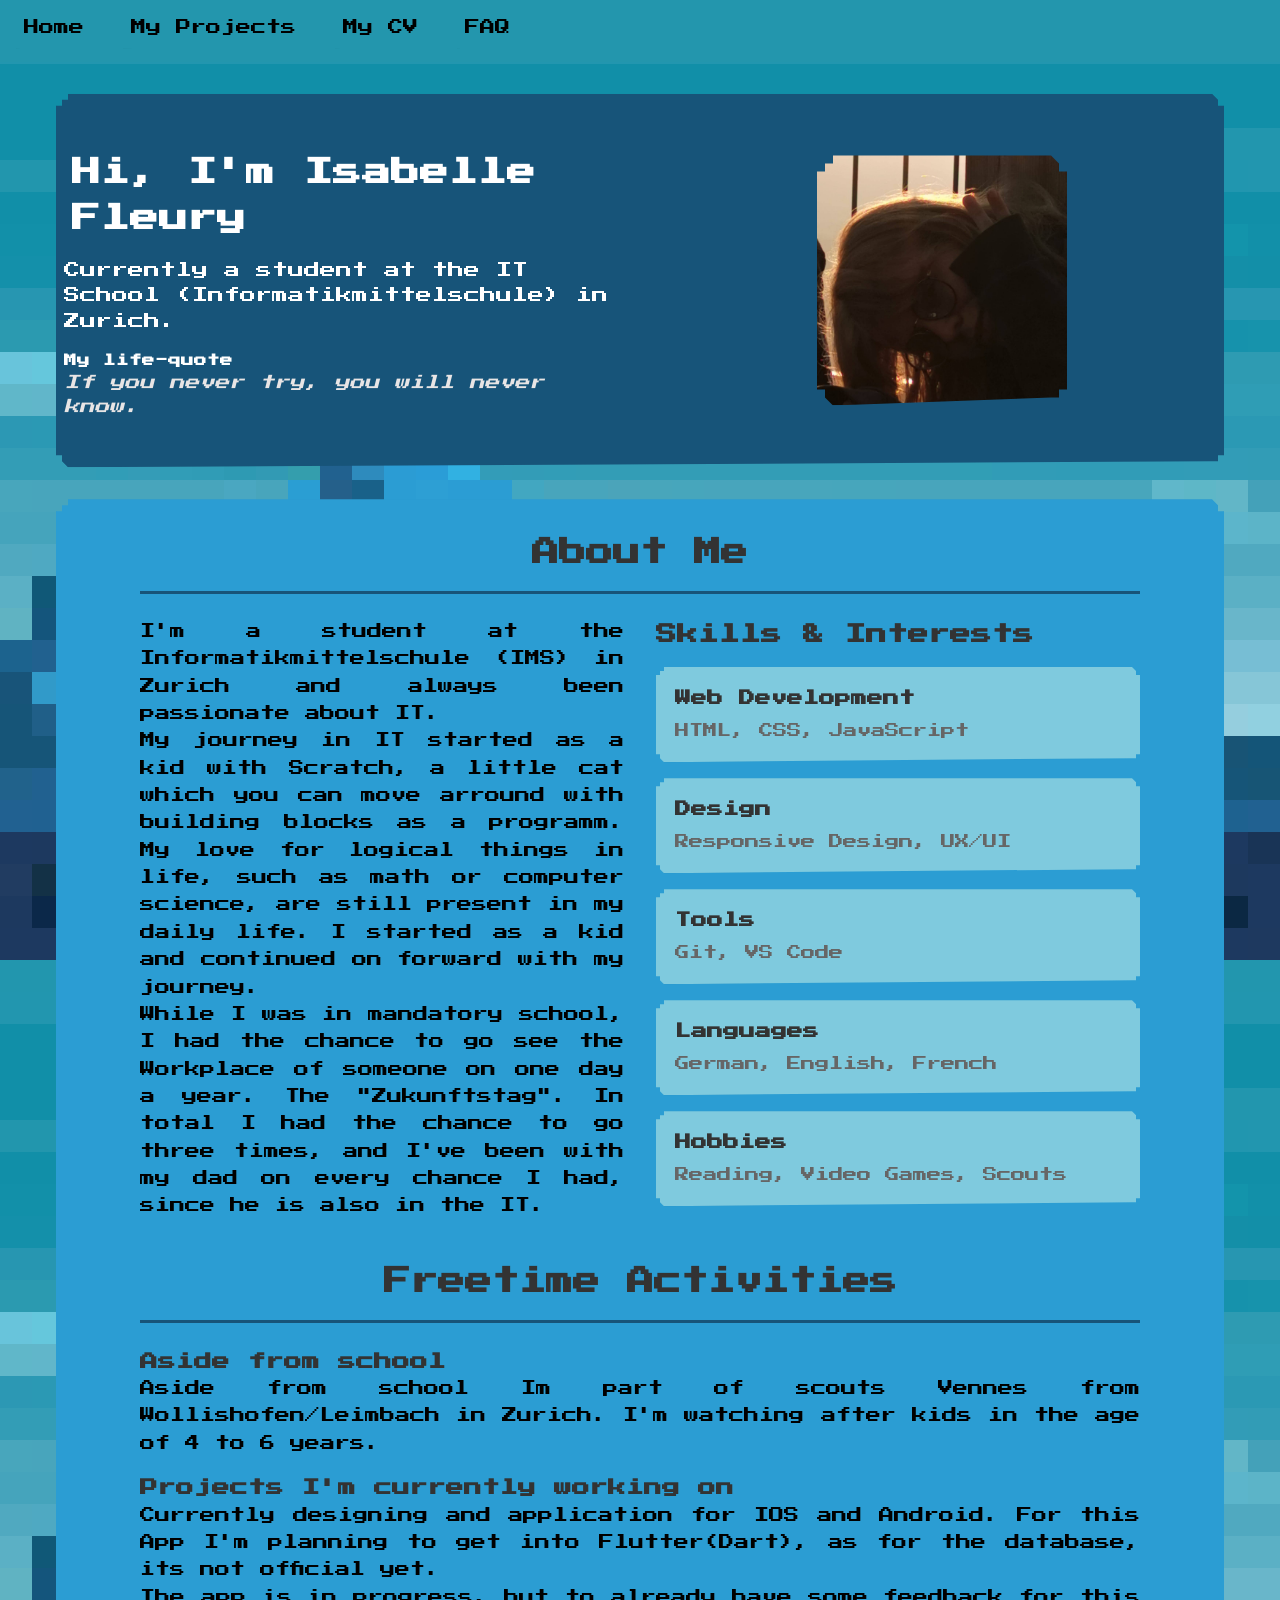
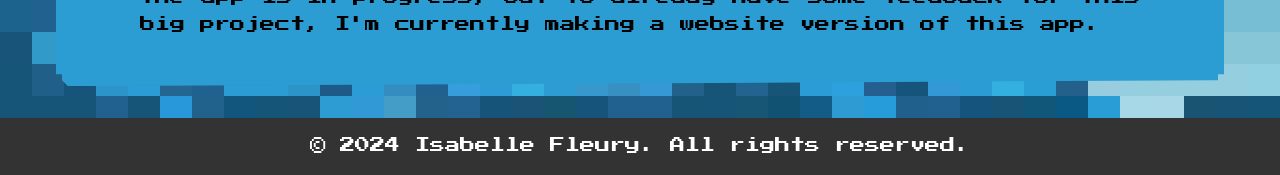
<file: index.html>
<!DOCTYPE html>
<html lang="en">

<head>
    <meta charset="UTF-8">
    <meta name="viewport" content="width=device-width, initial-scale=1.0">


    <title>Portfolio - Isabelle Fleury</title>
    <link rel="stylesheet" href="style.css">
    <link href="https://fonts.googleapis.com/css2?family=Press+Start+2P&display=swap" rel="stylesheet">
</head>

<body class="background">
    <nav class="navbar">
        <div class="container">
            <a class="nav-links" href="index.html">Home</a>
            <a class="nav-links" href="projects.html">My Projects</a>
            <a class="nav-links" href="cv.html">My CV</a>
            <a class="nav-links" href="faq.html">FAQ</a>
        </div>
    </nav>

    <main>
        <section class="hero">
            <div class="hero-content">
                <div class="hero-text">
                    <h1>Hi, I'm Isabelle Fleury</h1>
                    <p class="hero-subtitle">
                        Currently a student at the IT School (Informatikmittelschule) in Zurich.
                    </p>
                    <h5>My life-quote</h5>
                    <p class="hero-tagline">If you never try, you will never know.</p>
                </div>
                <div class="hero-image">
                    <img src="./img/Izzy.jpg" alt="Isabelle Fleury" class="profile-pic">
                </div>
            </div>
        </section>

        <section id="about" class="about">
            <div class="about-container">
                <h2>About Me</h2>
                <div class="about-content">
                    <div class="about-text">
                        <p>
                            I'm a student at the Informatikmittelschule (IMS) in Zurich and always been passionate about
                            IT.
                            <br>
                            My journey in IT started as a kid with Scratch, a little cat which you can move arround with
                            building blocks as
                            a programm. My love for logical things in life, such as math or computer science, are still
                            present in my daily life.
                            I started as a kid and continued on forward with my journey. <br>
                            While I was in mandatory school, I had the chance to go see the Workplace of someone on one
                            day a year. The "Zukunftstag".
                            In total I had the chance to go three times, and I've been with my dad on every chance I
                            had, since he is also in the IT.
                        </p>
                    </div>

                    <div class="skills-section">
                        <h3>Skills & Interests</h3>
                        <div class="skills-grid">
                            <div class="skill-item">
                                <h4>Web Development</h4>
                                <p>HTML, CSS, JavaScript</p>
                            </div>
                            <div class="skill-item">
                                <h4>Design</h4>
                                <p>Responsive Design, UX/UI</p>
                            </div>
                            <div class="skill-item">
                                <h4>Tools</h4>
                                <p>Git, VS Code</p>
                            </div>
                            <div class="skill-item">
                                <h4>Languages</h4>
                                <p>German, English, French</p>
                            </div>
                            <div class="skill-item">
                                <h4>Hobbies</h4>
                                <p>Reading, Video Games, Scouts</p>
                            </div>
                        </div>
                    </div>
                </div>
                <br>
                <div classe="about-content">
                    <h2>Freetime Activities</h2>
                    <div class="about-text">
                        <div>
                            <h3>Aside from school</h3>
                            <p>
                                Aside from school Im part of scouts Vennes from Wollishofen/Leimbach in Zurich. I'm
                                watching
                                after kids in the age of 4 to 6 years.
                            </p>

                            <div>
                                <h3>Projects I'm currently working on</h3>
                                <p>
                                    Currently designing and application for IOS and Android.
                                    For this App I'm planning to get into Flutter(Dart), as for the database, its not
                                    official yet.<br>
                                    The app is in progress, but to already have some feedback for this big project, I'm
                                    currently making a website
                                    version of this app.
                                </p>
                            </div>
                        </div>
                    </div>
                </div>
            </div>
        </section>
    </main>

    <footer>
        <p>&copy; 2024 Isabelle Fleury. All rights reserved.</p>
    </footer>
</body>

</html>
</file>
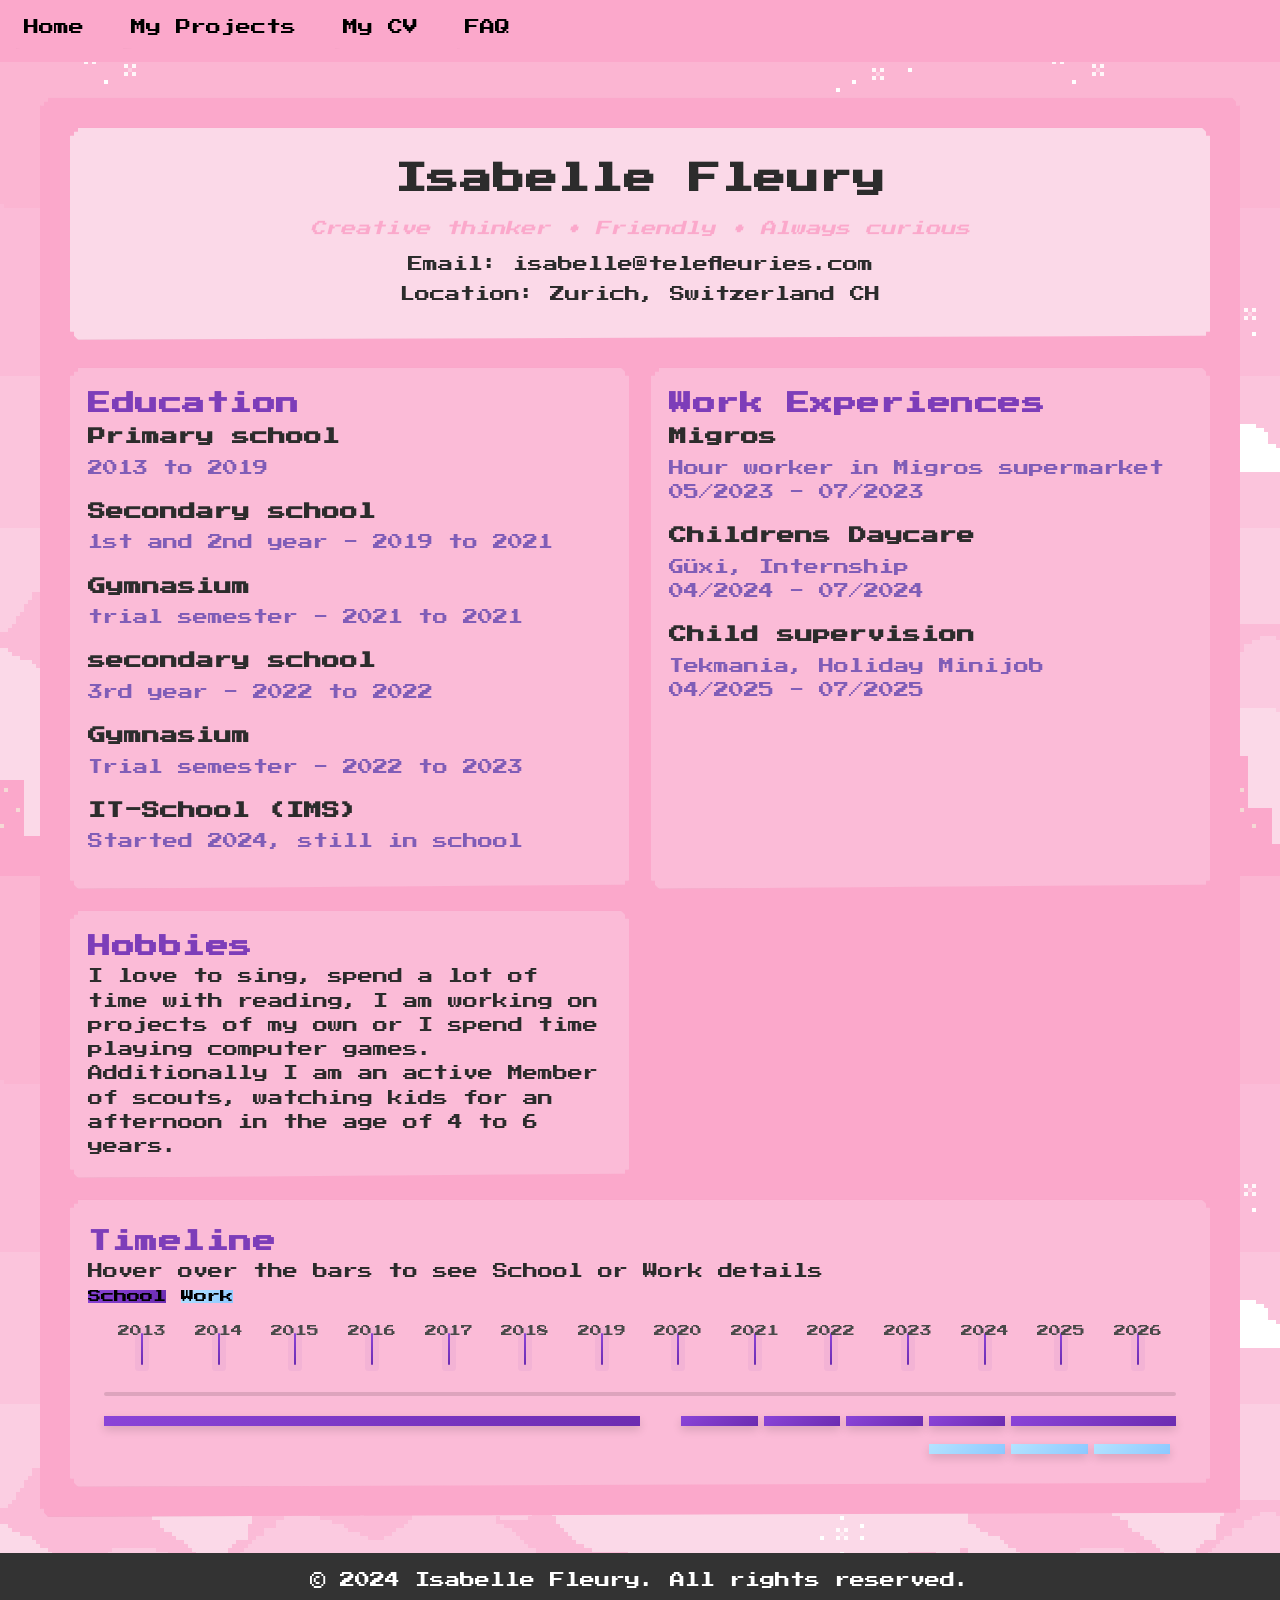
<file: cv.html>
<!DOCTYPE html>
<html lang="en">

<head>
    <meta charset="UTF-8">
    <meta name="viewport" content="width=device-width, initial-scale=1.0">


    <title>Portfolio - Isabelle Fleury</title>
    <link rel="stylesheet" href="style.css">
    <link href="https://fonts.googleapis.com/css2?family=Press+Start+2P&display=swap" rel="stylesheet">
</head>

<body class="body-cv">
    <nav class="navbar">
        <div class="container">
            <a class="nav-links" href="index.html">Home</a>
            <a class="nav-links" href="projects.html">My Projects</a>
            <a class="nav-links" href="cv.html">My CV</a>
            <a class="nav-links" href="faq.html">FAQ</a>
        </div>
    </nav>

    <main class="cv-template">
        <section class="profile-card">
            <h1>Isabelle Fleury</h1>
            <p class="tagline">Creative thinker • Friendly • Always curious</p>
            <div class="contact-info">
                <p>Email: isabelle@telefleuries.com</p>
                <p>Location: Zurich, Switzerland CH</p>
            </div>
        </section>
        <section class="cv-grid">
            <article class="cv-section">
                <h2>Education</h2>
                <div class="item">
                    <h3>Primary school</h3>
                    <p class="meta">2013 to 2019</p>
                </div>
                <div class="item">
                    <h3>Secondary school </h3>
                    <p class="meta">1st and 2nd year - 2019 to 2021</p>
                </div>
                <div class="item">
                    <h3>Gymnasium</h3>
                    <p class="meta">trial semester - 2021 to 2021</p>
                </div>
                <div class="item">
                    <h3>secondary school</h3>
                    <p class="meta">3rd year - 2022 to 2022</p>
                </div>
                <div class="item">
                    <h3>Gymnasium</h3>
                    <p class="meta"> Trial semester - 2022 to 2023</p>
                </div>
                <div class="item">
                    <h3>IT-School (IMS)</h3>
                    <p class="meta"> Started 2024, still in school</p>
                </div>
            </article>

            <article class="cv-section">
                <h2>Work Experiences</h2>
                <div class="item">
                    <h3>Migros</h3>
                    <p class="meta">Hour worker in Migros supermarket <br> 05/2023 - 07/2023</p>
                </div>
                <div class="item">
                    <h3>Childrens Daycare</h3>
                    <p class="meta">Güxi, Internship <br> 04/2024 - 07/2024</p>
                </div>
                <div class="item">
                    <h3>Child supervision</h3>
                    <p class="meta">Tekmania, Holiday Minijob <br>04/2025 - 07/2025</p>
                </div>
            </article>
            <article class="cv-section">
                <h2>Hobbies</h2>
                <p>
                    I love to sing, spend a lot of time with reading, I am working on projects of my own or I spend time
                    playing
                    computer games. Additionally I am an active Member of scouts, watching kids for an afternoon in the
                    age
                    of 4 to 6 years.
                </p>
            </article>
            <article class="cv-section timeline-section">
                <h2>Timeline</h2>
                <p class="tagline">Hover over the bars to see School or Work details</p>
                <button class="timeline-school-button">School</button>
                <button class="timeline-work-button">Work</button>
                <div class="timeline" id="timeline">
                    <div class="timeline-line"></div>
                    <div class="timeline-markers" id="timelineMarkers"></div>
                    <div class="timeline-items" id="timelineItems"></div>
                </div>
            </article>
        </section>
    </main>
    <script>
        (function () {
            const startYear = 2013;
            const currentYear = new Date().getFullYear();
            const totalYears = currentYear - startYear + 1;
            const markers = document.getElementById('timelineMarkers');
            const itemsContainer = document.getElementById('timelineItems');

            function createMarkers() {
                for (let year = startYear; year <= currentYear; year++) {
                    const marker = document.createElement('div');
                    marker.className = 'timeline-marker';
                    marker.innerHTML = `<span>${year}</span>`;
                    markers.appendChild(marker);
                }
            }

            function addItem(title, start, end, type) {
                if (!title || isNaN(start) || isNaN(end) || start < startYear || end < startYear || start > currentYear || end > currentYear || end < start) {
                    return;
                }
                const left = ((start - startYear) / (totalYears - 1)) * 100;
                let width = ((end - start + 1) / totalYears) * 100;
                if (left + width > 100) {
                    width = 100 - left;
                }
                const item = document.createElement('div');
                item.className = `timeline-item ${type}`;
                item.dataset.title = `${type === 'work' ? 'Work' : 'School'}: ${title}`;
                item.style.left = `${left}%`;
                item.style.width = `${width}%`;
                item.setAttribute('aria-label', `${type === 'work' ? 'Work' : 'School'}: ${title}`);
                item.title = `${type === 'work' ? 'Work' : 'School'}: ${title}`;
                itemsContainer.appendChild(item);
            }

            createMarkers();

            const defaultEvents = [
                { title: 'primary school', start: 2013, end: 2019, type: 'school' },
                { title: 'secondary school 1+2 year', start: 2020, end: 2020, type: 'school' },
                { title: 'Gymnasium Trial Semester', start: 2021, end: 2021, type: 'school' },
                { title: 'secondary school 3 year', start: 2022, end: 2022, type: 'school' },
                { title: 'Gymnasium Trial Semester', start: 2023, end: 2023, type: 'school' },
                { title: 'Gymnasium Trial Semester', start: 2024, end: currentYear, type: 'school' },
                { title: 'Migros', start: 2023, end: 2023, type: 'work' },
                { title: 'Güxi internship', start: 2024, end: 2024, type: 'work' },
                { title: 'Tekmania holiday minijob', start: 2025, end: 2025, type: 'work' }
            ];
            defaultEvents.forEach(event => addItem(event.title, event.start, event.end, event.type));
        })();
    </script>




    <footer>
        <p>&copy; 2024 Isabelle Fleury. All rights reserved.</p>
    </footer>
</body>

</html>
</file>
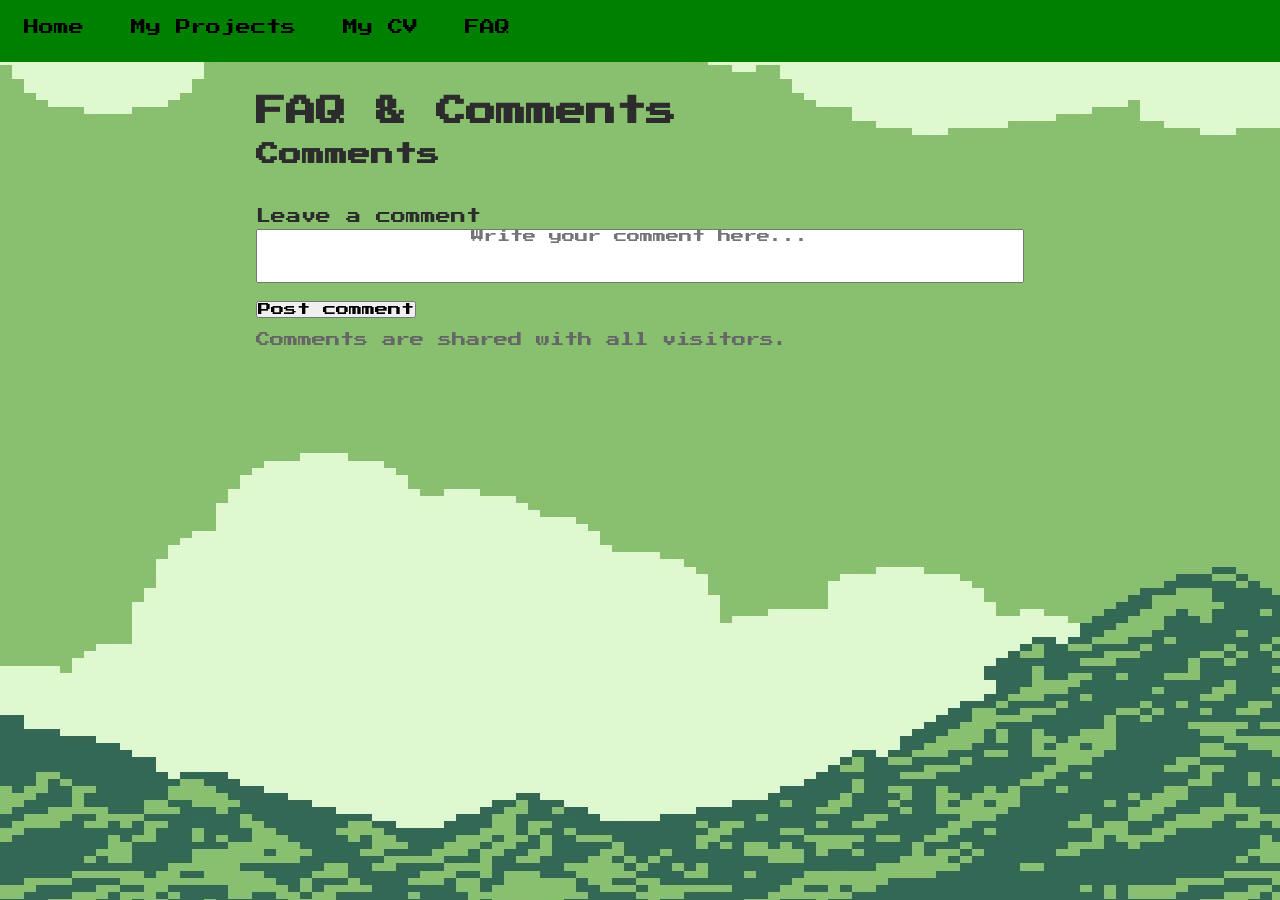
<file: faq.html>
<!DOCTYPE html>
<html lang="en">

<head>
    <meta charset="UTF-8">
    <meta name="viewport" content="width=device-width, initial-scale=1.0">


    <title>Portfolio - Isabelle Fleury</title>
    <link rel="stylesheet" href="style.css">
    <style>
        /* make navbar fixed and ensure only comments box scrolls */
        .navbar-game {
            position: fixed;
            top: 0;
            left: 0;
            right: 0;
            z-index: 100;
            background: transparent
        }

        body {
            margin: 0;
            padding-top: 56px;
            overflow: hidden
        }

        .comments-section {
            max-width: 800px;
            margin: 2rem auto;
            font-family: Arial, Helvetica, sans-serif;
        }

        #comments-list {
            max-height: 60vh;
            overflow: auto;
            padding: 0 0.25rem
        }

        /* ensure textarea and form remain visible and do not scroll with page */
        #comment-form {
            position: relative
        }
    </style>
    <link href="https://fonts.googleapis.com/css2?family=Press+Start+2P&display=swap" rel="stylesheet">
</head>

<body class="body-faq">
    <nav class="navbar-game">
        <div class="container">
            <a class="nav-links" href="index.html">Home</a>
            <a class="nav-links" href="projects.html">My Projects</a>
            <a class="nav-links" href="cv.html">My CV</a>
            <a class="nav-links" href="faq.html">FAQ</a>
        </div>
    </nav>

    <main class="comments-section">
        <h1>FAQ & Comments</h1>

        <section>
            <h2>Comments</h2>
            <ul id="comments-list" style="list-style:none;padding:0"></ul>
        </section>

        <section id="comment-form" style="margin-top:2rem;margin-bottom:1rem">
            <label for="comment-input">Leave a comment</label><br>
            <textarea id="comment-input" rows="4" placeholder="Write your comment here..."
                style="width:100%;resize:none;text-align:center;"></textarea>
            <div style="margin-top:.5rem">
                <button id="post-btn" type="button">Post comment</button>
            </div>
            <p style="font-size:0.9rem;color:#666;margin-top:.5rem">Comments are shared with all visitors.</p>
        </section>
    </main>

    <script>
        // List of sample random names
        const NAMES = [
            'Luna', 'Orion', 'Echo', 'Nova', 'Indigo', 'Atlas', 'Pixel', 'Quinn', 'Sage', 'Raven',
            'Zephyr', 'Miso', 'Coco', 'Skye', 'Blaze', 'Marin', 'Ivy', 'Remy', 'Basil', 'Pip'
        ];

        // Get or create a persistent username for this browser
        function getPersistentName() {
            const key = 'faq_persistent_name_v1';
            let name = localStorage.getItem(key);
            if (!name) {
                // create deterministic random choice using crypto for more entropy
                const idx = Math.floor(window.crypto.getRandomValues(new Uint32Array(1))[0] / (0xffffffff + 1) * NAMES.length);
                name = NAMES[idx] + Math.floor(Math.random() * 900 + 100); // add number to reduce collisions
                localStorage.setItem(key, name);
            }
            return name;
        }

        const USERNAME = getPersistentName();

        // Comments are stored in localStorage so they persist across reloads and across tabs on same origin
        // For universal sharing across all users, replace storage calls with server-side API/database.
        const COMMENTS_KEY = 'faq_comments_v1_local';

        function loadComments() {
            const raw = localStorage.getItem(COMMENTS_KEY);
            return raw ? JSON.parse(raw) : [];
        }

        function saveComments(list) {
            localStorage.setItem(COMMENTS_KEY, JSON.stringify(list));
        }

        function renderComments() {
            const list = loadComments();
            const ul = document.getElementById('comments-list');
            ul.innerHTML = '';
            for (const c of list) {
                const li = document.createElement('li');
                li.style.border = '1px solid #ddd';
                li.style.padding = '8px';
                li.style.marginBottom = '8px';
                const meta = document.createElement('div');
                meta.style.fontSize = '0.9rem';
                meta.style.color = '#333';
                meta.textContent = c.name + ' • ' + new Date(c.t).toLocaleString();
                const body = document.createElement('div');
                body.style.marginTop = '6px';
                body.textContent = c.text;
                li.appendChild(meta);
                li.appendChild(body);
                ul.appendChild(li);
            }
        }

        function postComment() {
            const ta = document.getElementById('comment-input');
            const text = ta.value.trim();
            if (!text) return;
            const comments = loadComments();
            comments.unshift({ name: USERNAME, text, t: Date.now() });
            saveComments(comments);
            ta.value = '';
            renderComments();
        }

        document.getElementById('post-btn').addEventListener('click', postComment);

        document.getElementById('comment-input').addEventListener('keydown', (e) => {
            if (e.key === 'Enter' && !e.shiftKey) {
                e.preventDefault();
                postComment();
            }
        });

        // initial render
        renderComments();
    </script>
</body>

</html>
</file>
<file: style.css>
* {
    margin: 0;
    padding: 0;
    box-sizing: border-box;
    font-family: "Press Start 2P";
}

body {
    font-size: 0.95rem;
    line-height: 1.6;
    color: #333;
    background-color: #f4f4f4;
}

.background {
    background-image: url("./img/site-background.png");
}

.background2 {
    background-color: #fcc025;
}

header {
    background-color: #333;
    color: #fff;
    padding: 1rem;
    text-align: center;
}

main {
    max-width: 1200px;
    margin: 2rem auto;
    padding: 0 1rem;
}

footer {
    background-color: #333;
    color: #fff;
    text-align: center;
    padding: 1rem;
    margin-top: 2rem;
}

/* Navigation bar*/

.links {
    color: blue;
    font-weight: bold;
    text-decoration: none;
}

.nav-links {
    color: black;
    text-decoration: none;
}

.navbar {
    background-color: #2396ad;
    padding: 0.5rem;
}

.navbar-game {
    background-color: #fdde5b;
    padding: 0.5rem;
}

.navbar-game a:hover {
    background-color: #fcc025;
    padding: 0.5rem;
}

nav a {
    color: #fff;
    text-decoration: none;
    padding: 0.5rem 1rem;
    display: inline-block;
    border-radius: 0;
    overflow: hidden;
    clip-path: polygon(0 8px, 4px 8px, 4px 4px, 8px 4px, 8px 0,
            calc(100% - 8px) 0, calc(100% - 4px) 4px, calc(100% - 4px) 8px, 100% 8px,
            100% calc(100% - 8px), calc(100% - 4px) calc(100% - 8px), calc(100% - 4px) calc(100% - 4px), calc(100% - 8px) calc(100% - 4px),
            8px 100%, 4px calc(100% - 4px), 4px calc(100% - 8px), 0 calc(100% - 8px));
    box-shadow: 0 4px 10px rgba(0, 0, 0, 0.12);
}

nav a:hover {
    background-color: #2b9dd3;
    text-decoration: none;
}

nav a .navbar {
    color: black;
    background-color: #cfbcff;
    width: 100%;
    height: 50px;
    border-bottom: solid #baa9e7;
}

/* Home site - Landing page */
.logo {
    color: black;
}

.contact {
    color: white;
}

.hero {
    color: white;
    padding: 3rem 0;
    background: #175479;
    border-radius: 0;
    overflow: hidden;
    clip-path: polygon(0 12px, 6px 12px, 6px 6px, 12px 6px, 12px 0,
            calc(100% - 12px) 0, calc(100% - 6px) 6px, calc(100% - 6px) 12px, 100% 12px,
            100% calc(100% - 12px), calc(100% - 6px) calc(100% - 12px), calc(100% - 6px) calc(100% - 6px), calc(100% - 12px) calc(100% - 6px),
            12px 100%, 6px calc(100% - 6px), 6px calc(100% - 12px), 0 calc(100% - 12px));
    margin-bottom: 2rem;
    box-shadow: 0 10px 18px rgba(0, 0, 0, 0.12);
}

.hero-content {
    display: flex;
    align-items: center;
    justify-content: space-between;
    gap: 2rem;
    flex-wrap: wrap;
}

.hero-text {
    flex: 1;
    min-width: 300px;
    padding-left: 0.5rem;
}

.hero-text h1 {
    font-size: 1.8rem;
    color: white;
    margin-bottom: 0.5rem;
    padding: 0.5rem;
}

.hero-subtitle {
    font-size: 1rem;
    color: white;
    margin-bottom: 1rem;
    line-height: 1.6;
}

.hero-tagline {
    font-size: 0.95rem;
    color: rgb(232, 229, 229);
    font-style: italic;
}

.hero-image {
    flex: 1;
    min-width: 250px;
    display: flex;
    justify-content: center;
    align-items: center;

}

.profile-pic {
    width: 250px;
    height: 250px;
    object-fit: cover;
    box-shadow: 0 10px 20px rgba(0, 0, 0, 0.12);
    transition: transform 0.3s ease;
    overflow: hidden;
    clip-path: polygon(0 16px, 8px 16px, 8px 8px, 16px 8px, 16px 0,
            calc(100% - 16px) 0, calc(100% - 8px) 8px, calc(100% - 8px) 16px, 100% 16px,
            100% calc(100% - 16px), calc(100% - 8px) calc(100% - 16px), calc(100% - 8px) calc(100% - 8px), calc(100% - 16px) calc(100% - 8px),
            16px 100%, 8px calc(100% - 8px), 8px calc(100% - 16px), 0 calc(100% - 16px));
}

.profile-pic:hover {
    transform: scale(1.05);
}

.about {
    background-color: #2b9dd3;
    padding: 2rem;
    border-radius: 0;
    overflow: hidden;
    clip-path: polygon(0 12px, 6px 12px, 6px 6px, 12px 6px, 12px 0,
            calc(100% - 12px) 0, calc(100% - 6px) 6px, calc(100% - 6px) 12px, 100% 12px,
            100% calc(100% - 12px), calc(100% - 6px) calc(100% - 12px), calc(100% - 6px) calc(100% - 6px), calc(100% - 12px) calc(100% - 6px),
            12px 100%, 6px calc(100% - 6px), 6px calc(100% - 12px), 0 calc(100% - 12px));
    box-shadow: 0 8px 18px rgba(0, 0, 0, 0.12);
}

.about-container {
    max-width: 1000px;
    margin: 0 auto;
}

.about h2 {
    font-size: 1.7rem;
    color: #333;
    margin-bottom: 1.5rem;
    text-align: center;
    border-bottom: 3px solid #175479;
    padding-bottom: 1rem;
}

.about-content {
    display: grid;
    grid-template-columns: 1fr 1fr;
    gap: 2rem;
}

.about-text p {
    color: black;
    line-height: 1.8;
    margin-bottom: 1rem;
    text-align: justify;
}

.skills-section h3 {
    font-size: 1.3rem;
    color: #333;
    margin-bottom: 1rem;
}

.skills-grid {
    display: grid;
    gap: 1rem;
}

.skill-item {
    background-color: #7fcade;
    padding: 1.2rem;
    border-radius: 0;
    overflow: hidden;
    clip-path: polygon(0 8px, 4px 8px, 4px 4px, 8px 4px, 8px 0,
            calc(100% - 8px) 0, calc(100% - 4px) 4px, calc(100% - 4px) 8px, 100% 8px,
            100% calc(100% - 8px), calc(100% - 4px) calc(100% - 8px), calc(100% - 4px) calc(100% - 4px), calc(100% - 8px) calc(100% - 4px),
            8px 100%, 4px calc(100% - 4px), 4px calc(100% - 8px), 0 calc(100% - 8px));
    transition: transform 0.2s ease, box-shadow 0.2s ease;
    box-shadow: 0 4px 12px rgba(0, 0, 0, 0.08);
}

.skill-item:hover {
    transform: translateY(-2px);
    box-shadow: 0 4px 12px rgba(0, 0, 0, 0.1);
}

.skill-item h4 {
    color: #333;
    margin-bottom: 0.5rem;
    font-size: 1rem;
}

.skill-item p {
    color: #666;
    font-size: 0.9rem;
}

.about-hero-content {
    color: black;
}

/* Project cards + modal */
.card-grid {
    display: flex;
    flex-wrap: wrap;
    justify-content: left;
    gap: 1rem;
    margin-top: 1rem;
}

.card {
    width: 240px;
    height: 340px;
    background-color: #fff;
    border-radius: 0;
    overflow: hidden;
    clip-path: polygon(0 10px, 5px 10px, 5px 5px, 10px 5px, 10px 0,
            calc(100% - 10px) 0, calc(100% - 5px) 5px, calc(100% - 5px) 10px, 100% 10px,
            100% calc(100% - 10px), calc(100% - 5px) calc(100% - 10px), calc(100% - 5px) calc(100% - 5px), calc(100% - 10px) calc(100% - 5px),
            10px 100%, 5px calc(100% - 5px), 5px calc(100% - 10px), 0 calc(100% - 10px));
    padding: 0.8rem;
    box-shadow: 0 6px 16px rgba(0, 0, 0, 0.08);
    cursor: pointer;
    transition: transform 0.2s ease, box-shadow 0.2s ease;
    display: flex;
    flex-direction: column;
    justify-content: flex-start;
    align-items: stretch;
    overflow: hidden;
}

.project-preview {
    width: 100%;
    height: 160px;
    object-fit: cover;
    border-radius: 0;
    margin-bottom: 0.6rem;
}


.card:hover {
    transform: translateY(-4px);
    box-shadow: 0 6px 14px rgba(0, 0, 0, 0.1);
}

.card h3 {
    margin-bottom: 0.5rem;
    font-size: 1.1rem;
    color: #333;
}

.card p {
    color: #555;
    font-size: 0.95rem;
    line-height: 1.4;
}

.project-preview {
    width: 100%;
    height: 130px;
    object-fit: cover;
    border-radius: 0;
    overflow: hidden;
    clip-path: polygon(0 8px, 4px 8px, 4px 4px, 8px 4px, 8px 0,
            calc(100% - 8px) 0, calc(100% - 4px) 4px, calc(100% - 4px) 8px, 100% 8px,
            100% calc(100% - 8px), calc(100% - 4px) calc(100% - 8px), calc(100% - 4px) calc(100% - 4px), calc(100% - 8px) calc(100% - 4px),
            8px 100%, 4px calc(100% - 4px), 4px calc(100% - 8px), 0 calc(100% - 8px));
    margin-bottom: 0.8rem;
    box-shadow: 0 4px 10px rgba(0, 0, 0, 0.08);
}

.modal-action-button {
    display: none;
    margin-top: 1rem;
    background-color: #5b49d9;
    color: #fff;
    padding: 0.6rem 1rem;
    border-radius: 0;
    overflow: hidden;
    clip-path: polygon(0 6px, 3px 6px, 3px 3px, 6px 3px, 6px 0,
            calc(100% - 6px) 0, calc(100% - 3px) 3px, calc(100% - 3px) 6px, 100% 6px,
            100% calc(100% - 6px), calc(100% - 3px) calc(100% - 6px), calc(100% - 3px) calc(100% - 3px), calc(100% - 6px) calc(100% - 3px),
            6px 100%, 3px calc(100% - 3px), 3px calc(100% - 6px), 0 calc(100% - 6px));
    text-decoration: none;
    font-weight: 600;
    transition: background-color 0.2s ease, transform 0.2s ease;
    box-shadow: 0 4px 10px rgba(0, 0, 0, 0.08);
}

.modal-action-button:hover {
    background-color: #4e3fc0;
    transform: translateY(-1px);
}

.modal-overlay {
    position: fixed;
    inset: 0;
    display: none;
    justify-content: center;
    align-items: flex-start;
    padding: 2rem 1rem;
    background-color: rgba(0, 0, 0, 0.5);
    overflow-y: auto;
    z-index: 1000;
}

.modal-overlay.active {
    display: flex;
}

.modal {
    background: #fff;
    border-radius: 0;
    overflow: hidden;
    clip-path: polygon(0 12px, 6px 12px, 6px 6px, 12px 6px, 12px 0,
            calc(100% - 12px) 0, calc(100% - 6px) 6px, calc(100% - 6px) 12px, 100% 12px,
            100% calc(100% - 12px), calc(100% - 6px) calc(100% - 12px), calc(100% - 6px) calc(100% - 6px), calc(100% - 12px) calc(100% - 6px),
            12px 100%, 6px calc(100% - 6px), 6px calc(100% - 12px), 0 calc(100% - 12px));
    box-shadow: 0 20px 40px rgba(0, 0, 0, 0.12);
    max-width: 520px;
    width: 90%;
    padding: 1.2rem;
    position: relative;
}

.modal-close {
    position: absolute;
    top: 0.6rem;
    right: 0.6rem;
    border: none;
    background: transparent;
    font-size: 1.3rem;
    cursor: pointer;
}

.modal-image {
    display: block;
    width: 100%;
    max-height: 220px;
    object-fit: cover;
    border-radius: 0;
    overflow: hidden;
    clip-path: polygon(0 8px, 4px 8px, 4px 4px, 8px 4px, 8px 0,
            calc(100% - 8px) 0, calc(100% - 4px) 4px, calc(100% - 4px) 8px, 100% 8px,
            100% calc(100% - 8px), calc(100% - 4px) calc(100% - 8px), calc(100% - 4px) calc(100% - 4px), calc(100% - 8px) calc(100% - 4px),
            8px 100%, 4px calc(100% - 4px), 4px calc(100% - 8px), 0 calc(100% - 8px));
    margin-bottom: 0.8rem;
}

.modal h2 {
    margin-bottom: 0.7rem;
}

.modal-details {
    margin-top: 0.4rem;
    color: #444;
    line-height: 1.45;
}

@media (max-width: 600px) {
    .navbar {
        height: auto;
        padding: 0.8rem;
    }

    .card {
        padding: 0.9rem;
    }

    .hero-content {
        flex-direction: column;
        text-align: center;
    }

    .hero-text h1 {
        font-size: 1.8rem;
    }

    .about-content {
        grid-template-columns: 1fr;
    }

    .skills-grid {
        grid-template-columns: 1fr;
    }

    .profile-pic {
        width: 200px;
        height: 200px;
    }

    .about h2 {
        font-size: 1.5rem;
    }
}

/* Pixelart Game Styles */
.pixel-title {
    font-family: 'Press Start 2P', cursive;
    color: #333;
    text-align: center;
    margin-bottom: 1rem;
    font-size: 1.5rem;
    letter-spacing: 2px;
}

.game-instructions {
    font-family: 'Press Start 2P', cursive;
    color: #666;
    text-align: center;
    margin-bottom: 1rem;
    font-size: 0.6rem;
}

.game-container {
    position: relative;
    width: 100%;
    height: 600px;
    background: linear-gradient(180deg, #87CEEB 0%, #E0F6FF 100%);
    border: 4px solid #333;
    margin: 1rem 0;
    overflow: hidden;
    box-shadow: 8px 8px 0px rgba(0, 0, 0, 0.2);
}

.game-sky {
    position: absolute;
    top: 0;
    left: 0;
    width: 100%;
    height: 460px;
    background: linear-gradient(180deg, #87CEEB 0%, #E0F6FF 100%);
    overflow: hidden;
}

.game-sky img {
    position: absolute;
    top: 0;
    left: 0;
    width: 100%;
    height: 100%;
    object-fit: cover;
    display: block;
}

.game-ground {
    position: absolute;
    bottom: 0;
    width: 100%;
    height: 140px;
    background:
        linear-gradient(180deg, #6f3f20 0%, #6f3f20 30%, #4f2a16 30%, #4f2a16 50%, #381f11 50%, #381f11 100%),
        repeating-linear-gradient(90deg,
            rgba(255, 255, 255, 0.08) 0px,
            rgba(255, 255, 255, 0.08) 16px,
            transparent 16px,
            transparent 32px),
        repeating-linear-gradient(0deg,
            rgba(255, 255, 255, 0.08) 0px,
            rgba(255, 255, 255, 0.08) 16px,
            transparent 16px,
            transparent 32px),
        repeating-linear-gradient(90deg,
            rgba(0, 0, 0, 0.08) 0px,
            rgba(0, 0, 0, 0.08) 8px,
            transparent 8px,
            transparent 16px),
        repeating-linear-gradient(0deg,
            rgba(0, 0, 0, 0.08) 0px,
            rgba(0, 0, 0, 0.08) 8px,
            transparent 8px,
            transparent 16px);
    background-size: 32px 32px, 32px 32px, 32px 32px, 16px 16px, 16px 16px;
    background-blend-mode: normal, normal, normal, multiply, multiply;
    border-top: 4px solid #331a0c;
    box-shadow: inset 0 0 0 2px #331a0c;
}

/* Player Character - Izzy Profile Picture */
.player {
    position: absolute;
    width: 70px;
    height: 70px;
    left: 350px;
    border-radius: 0;
    background: url('./img/Izzy.jpg') center/cover no-repeat;
    border: 3px solid #333;
    box-shadow: 0 4px 0 rgba(0, 0, 0, 0.3);
    box-sizing: border-box;
}

/* Project Blocks - Pixelart Style */
.project-block {
    position: absolute;
    width: 90px;
    height: 90px;
    background: #FFA500 100%;
    border: 3px solid #333;
    cursor: pointer;
    transition: transform 0.1s;
    display: flex;
    align-items: center;
    justify-content: center;
    box-shadow: 3px 3px 0px rgba(0, 0, 0, 0.3), inset -2px -2px 0px rgba(0, 0, 0, 0.2);
}

.project-block:hover {
    transform: scale(1.05);
}

.block-content {
    font-family: 'Press Start 2P', cursive;
    font-size: 1.2rem;
    color: #333;
    font-weight: bold;
    text-shadow: 2px 2px 0px rgba(0, 0, 0, 0.3);
}

.block-image {
    width: 100%;
    height: 100%;
    object-fit: cover;
    border: 2px solid #333;
}

/* Mobile responsive game layout */
@media (max-width: 700px) {
    .game-container {
        height: min(520px, 70vh);
    }

    .game-instructions {
        font-size: 0.75rem;
        padding: 0 0.5rem;
    }

    .player {
        width: 60px;
        height: 60px;
    }

    .project-block {
        width: 70px;
        height: 70px;
        padding: 5px;
    }

    .project-block:hover {
        transform: none;
    }
}

@media (max-width: 500px) {
    .game-container {
        height: min(460px, 65vh);
    }

    .pixel-title {
        font-size: 1.2rem;
    }

    .game-instructions {
        font-size: 0.7rem;
    }
}

/* Pixelart Modal */
.pixel-modal-overlay {
    position: fixed;
    inset: 0;
    display: none;
    justify-content: center;
    align-items: center;
    background-color: rgba(0, 0, 0, 0.7);
    z-index: 1000;
}

.pixel-modal-overlay.active {
    display: flex;
}

.pixel-modal {
    background: #FFA500 50%;
    border: 6px solid #333;
    box-shadow: 10px 10px 0px rgba(0, 0, 0, 0.4);
    max-width: 800px;
    width: 90%;
    padding: 2rem;
    position: relative;
    overflow: hidden;
    clip-path: polygon(0 12px, 6px 12px, 6px 6px, 12px 6px, 12px 0,
            calc(100% - 12px) 0, calc(100% - 6px) 6px, calc(100% - 6px) 12px, 100% 12px,
            100% calc(100% - 12px), calc(100% - 6px) calc(100% - 12px), calc(100% - 6px) calc(100% - 6px), calc(100% - 12px) calc(100% - 6px),
            12px 100%, 6px calc(100% - 6px), 6px calc(100% - 12px), 0 calc(100% - 12px));
}

.pixel-modal-header {
    display: flex;
    justify-content: space-between;
    align-items: center;
    margin-bottom: 1.5rem;
    border-bottom: 3px dashed #333;
    padding-bottom: 1rem;
}

.pixel-modal-header h2 {
    font-family: 'Press Start 2P', cursive;
    color: #333;
    font-size: 1.2rem;
    margin: 0;
}

.pixel-modal-close {
    font-family: 'Press Start 2P', cursive;
    background: #FF6B6B;
    color: #fff;
    border: 3px solid #333;
    padding: 0.5rem 1rem;
    cursor: pointer;
    font-size: 1rem;
    box-shadow: 3px 3px 0px rgba(0, 0, 0, 0.3);
    transition: all 0.1s;
    border-radius: 0;
    overflow: hidden;
    clip-path: polygon(0 6px, 3px 6px, 3px 3px, 6px 3px, 6px 0,
            calc(100% - 6px) 0, calc(100% - 3px) 3px, calc(100% - 3px) 6px, 100% 6px,
            100% calc(100% - 6px), calc(100% - 3px) calc(100% - 6px), calc(100% - 3px) calc(100% - 3px), calc(100% - 6px) calc(100% - 3px),
            6px 100%, 3px calc(100% - 3px), 3px calc(100% - 6px), 0 calc(100% - 6px));
}

.pixel-modal-close:hover {
    transform: translate(-2px, -2px);
    box-shadow: 5px 5px 0px rgba(0, 0, 0, 0.3);
}

.pixel-modal-close:active {
    transform: translate(0, 0);
    box-shadow: 2px 2px 0px rgba(0, 0, 0, 0.3);
}

.pixel-modal-content {
    text-align: center;
}

.pixel-modal-image {
    width: 100%;
    max-width: 300px;
    height: auto;
    border: 3px solid #333;
    margin-bottom: 1.5rem;
    box-shadow: 4px 4px 0px rgba(0, 0, 0, 0.3);
    border-radius: 0;
    overflow: hidden;
    clip-path: polygon(0 8px, 4px 8px, 4px 4px, 8px 4px, 8px 0,
            calc(100% - 8px) 0, calc(100% - 4px) 4px, calc(100% - 4px) 8px, 100% 8px,
            100% calc(100% - 8px), calc(100% - 4px) calc(100% - 8px), calc(100% - 4px) calc(100% - 4px), calc(100% - 8px) calc(100% - 4px),
            8px 100%, 4px calc(100% - 4px), 4px calc(100% - 8px), 0 calc(100% - 8px));
}

.pixel-text {
    font-family: 'Press Start 2P', cursive;
    color: #333;
    font-size: 1rem;
    line-height: 1.6;
    margin-bottom: 1rem;
    background: rgba(255, 255, 255, 0.5);
    padding: 1rem;
    border: 2px solid #333;
    border-radius: 0;
    overflow: hidden;
    clip-path: polygon(0 10px, 5px 10px, 5px 5px, 10px 5px, 10px 0,
            calc(100% - 10px) 0, calc(100% - 5px) 5px, calc(100% - 5px) 10px, 100% 10px,
            100% calc(100% - 10px), calc(100% - 5px) calc(100% - 10px), calc(100% - 5px) calc(100% - 5px), calc(100% - 10px) calc(100% - 5px),
            10px 100%, 5px calc(100% - 5px), 5px calc(100% - 10px), 0 calc(100% - 10px));
}

.pixel-button {
    display: inline-block;
    font-family: 'Press Start 2P', cursive;
    background: #5b49d9;
    color: #fff;
    padding: 0.8rem 1.5rem;
    border: 3px solid #333;
    text-decoration: none;
    font-size: 0.7rem;
    cursor: pointer;
    box-shadow: 4px 4px 0px rgba(0, 0, 0, 0.3);
    transition: all 0.1s;
    margin-top: 1rem;
    border-radius: 0;
    overflow: hidden;
    clip-path: polygon(0 8px, 4px 8px, 4px 4px, 8px 4px, 8px 0,
            calc(100% - 8px) 0, calc(100% - 4px) 4px, calc(100% - 4px) 8px, 100% 8px,
            100% calc(100% - 8px), calc(100% - 4px) calc(100% - 8px), calc(100% - 4px) calc(100% - 4px), calc(100% - 8px) calc(100% - 4px),
            8px 100%, 4px calc(100% - 4px), 4px calc(100% - 8px), 0 calc(100% - 8px));
}

.pixel-button:hover {
    transform: translate(-2px, -2px);
    box-shadow: 6px 6px 0px rgba(0, 0, 0, 0.3);
}

.pixel-button:active {
    transform: translate(0, 0);
    box-shadow: 2px 2px 0px rgba(0, 0, 0, 0.3);
}

/* FAQ Styles */

.body-faq {
    background: green;
    color: #2c2c2c;
    font-family: 'Arial', sans-serif;
    background-image: url("./img/green-background.png");
}

.body-faq nav {
    background-color: green;
}

.body-faq nav a:hover {
    background-color: rgb(22, 187, 22);
    padding: 0.5rem;
}

.comment-list li {
    background: #def9d0;
}


/* CV Styles */

.body-cv {
    background: pink;
    color: #2c2c2c;
    font-family: 'Arial', sans-serif;
    background-image: url("./img/pink-background.png");
}


.cv-template {
    max-width: 1200px;
    margin: 36px auto;
    padding: 30px;

    background: #fba8cb;
    clip-path: polygon(0 8px, 4px 8px, 4px 4px, 8px 4px, 8px 0,
            calc(100% - 8px) 0, calc(100% - 4px) 4px, calc(100% - 4px) 8px, 100% 8px,
            100% calc(100% - 8px), calc(100% - 4px) calc(100% - 8px), calc(100% - 4px) calc(100% - 4px), calc(100% - 8px) calc(100% - 4px),
            8px 100%, 4px calc(100% - 4px), 4px calc(100% - 8px), 0 calc(100% - 8px));
    box-shadow: 0 4px 10px rgba(0, 0, 0, 0.12);
}

.profile-card {
    text-align: center;
    padding: 26px;
    overflow: hidden;
    clip-path: polygon(0 8px, 4px 8px, 4px 4px, 8px 4px, 8px 0,
            calc(100% - 8px) 0, calc(100% - 4px) 4px, calc(100% - 4px) 8px, 100% 8px,
            100% calc(100% - 8px), calc(100% - 4px) calc(100% - 8px), calc(100% - 4px) calc(100% - 4px), calc(100% - 8px) calc(100% - 4px),
            8px 100%, 4px calc(100% - 4px), 4px calc(100% - 8px), 0 calc(100% - 8px));
    box-shadow: 0 4px 10px rgba(0, 0, 0, 0.12);
    margin-bottom: 28px;
    background: #fbd9e8;
}

.profile-card h1 {
    margin: 0 0 12px;
    font-size: 2rem;
    letter-spacing: 0.7px;
}

.profile-card .tagline {
    margin: 0 0 12px;
    color: #fba8cb;
    font-style: italic;
}

.contact-info p {
    margin: 6px 0;
    font-size: 0.95rem;
}

.cv-grid {
    display: grid;
    gap: 22px;
    grid-template-columns: 1fr 1fr;
}

.cv-section {
    padding: 18px;
    overflow: hidden;
    clip-path: polygon(0 8px, 4px 8px, 4px 4px, 8px 4px, 8px 0,
            calc(100% - 8px) 0, calc(100% - 4px) 4px, calc(100% - 4px) 8px, 100% 8px,
            100% calc(100% - 8px), calc(100% - 4px) calc(100% - 8px), calc(100% - 4px) calc(100% - 4px), calc(100% - 8px) calc(100% - 4px),
            8px 100%, 4px calc(100% - 4px), 4px calc(100% - 8px), 0 calc(100% - 8px));
    box-shadow: 0 4px 10px rgba(0, 0, 0, 0.12);
    background: #fbbbd7;
}

.cv-section h2 {
    margin-top: 0;
    color: #7d3db9;
    letter-spacing: 0.5px;
}

.cv-section ul {
    margin: 10px 0 0;
    padding-left: 18px;
}

.cv-section ul li {
    margin-bottom: 8px;
}

.item {
    margin-bottom: 16px;
}

.item .meta {
    margin: 6px 0;
    color: #805db7;
    font-size: 0.95rem;
}

.body-cv nav {
    background-color: #fba8cb;
}

.body-cv nav a:hover {
    background-color: #fbd9e8;
    padding: 0.5rem;
}

@media (max-width: 760px) {
    .cv-grid {
        grid-template-columns: 1fr;
    }
}

/* CV timeline */

.timeline-section {
    padding-top: 24px;
    grid-column: 1 / -1;
}

.timeline {
    position: relative;
    padding: 40px 16px 16px;
    min-height: 160px;
}

.timeline-line {
    position: absolute;
    left: 16px;
    right: 16px;
    top: 52%;
    height: 4px;
    background: rgba(0, 0, 0, 0.12);
    border-radius: 999px;
}

.timeline-markers {
    position: relative;
    display: grid;
    grid-template-columns: repeat(auto-fit, minmax(0, 1fr));
    gap: 0;
    padding-bottom: 16px;
}

.timeline-marker {
    position: relative;
    text-align: center;
}

.timeline-marker::before {
    content: '';
    position: absolute;
    top: 50%;
    left: 50%;
    transform: translate(-50%, -50%);
    /* make a short vertical line instead of a dot */
    width: 2px;
    height: 32px;
    border-radius: 2px;
    background: linear-gradient(180deg, #8a44d8, #6c2cb1);
    box-shadow: 0 0 0 6px rgba(125, 61, 185, 0.06);
}

.timeline-marker span {
    position: absolute;
    /* place the year above the line */
    bottom: calc(100% + 8px);
    left: 50%;
    transform: translateX(-50%);
    font-size: 0.75rem;
    color: #4a4a4a;
}

.timeline-items {
    position: absolute;
    left: 16px;
    right: 16px;
    top: calc(52% + 24px);
    height: 60px;
}

.timeline-item {
    position: absolute;
    left: var(--timeline-start, 0);
    width: var(--timeline-width, 10px);
    min-width: 10px;
    margin-right: 4px;
    height: 10px;
    box-shadow: 0 4px 10px rgba(0, 0, 0, 0.14);
    cursor: default;
    transition: transform 0.2s ease, box-shadow 0.2s ease;
}

.timeline-item.school {
    top: 0;
    background: linear-gradient(135deg, #8a44d8, #6c2cb1);
}

.timeline-item.work {
    top: 28px;
    background: linear-gradient(135deg, #b4e3ff, #8dc8ff);
}

.timeline-item:hover {
    transform: translateY(-50%) scale(1.05);
    box-shadow: 0 6px 14px rgba(0, 0, 0, 0.18);
}

.timeline-school-button {
    top: 0;
    background: linear-gradient(135deg, #8a44d8, #6c2cb1);
    border: none;
}


.timeline-work-button {
    top: 28px;
    background: linear-gradient(135deg, #b4e3ff, #8dc8ff);
    border: none;
}

.timeline-item::after {
    content: attr(data-title);
    position: absolute;
    bottom: 140%;
    left: 50%;
    transform: translateX(-50%) translateY(10px);
    white-space: nowrap;
    background: rgba(34, 34, 34, 0.95);
    color: #fff;
    padding: 8px 12px;
    border-radius: 10px;
    font-size: 0.78rem;
    opacity: 0;
    visibility: hidden;
    pointer-events: none;
    transition: opacity 0.16s ease, transform 0.16s ease;
}

.timeline-item:hover::after {
    opacity: 1;
    visibility: visible;
    transform: translateX(-50%) translateY(0);
}
</file>
